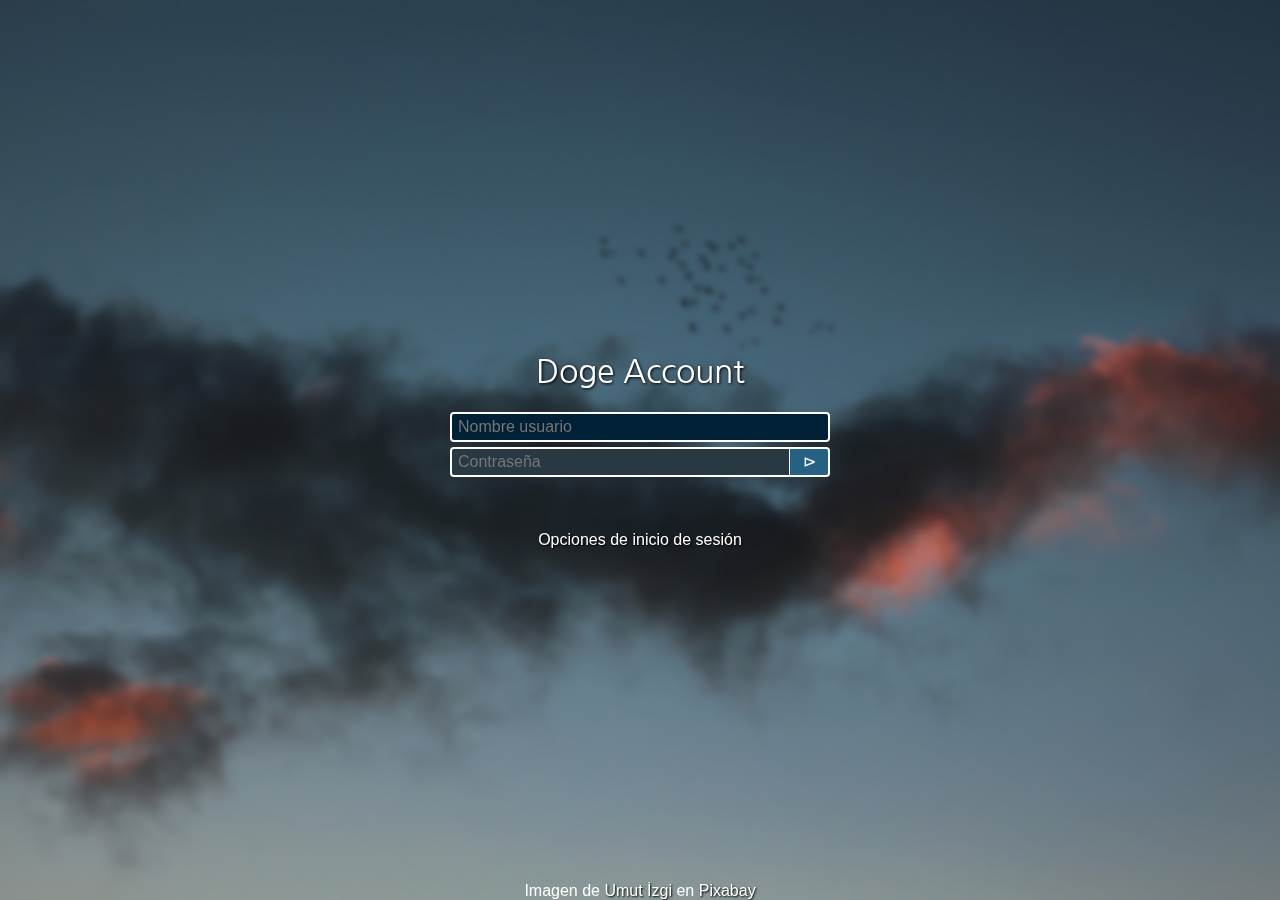
<file: index.html>
<!DOCTYPE html>
<html lang="es">
  <head>
    <meta charset="UTF-8" />
    <meta http-equiv="X-UA-Compatible" content="IE=edge" />
    <meta name="viewport" content="width=device-width, initial-scale=1.0" />
    <link
      rel="stylesheet"
      href="https://use.fontawesome.com/releases/v5.15.3/css/all.css"
      integrity="sha384-SZXxX4whJ79/gErwcOYf+zWLeJdY/qpuqC4cAa9rOGUstPomtqpuNWT9wdPEn2fk"
      crossorigin="anonymous"
    />
    <link rel="preconnect" href="https://fonts.gstatic.com" />
    <link
      href="https://fonts.googleapis.com/css2?family=Nanum+Gothic&display=swap"
      rel="stylesheet"
    />
    <link rel="stylesheet" href="./styles/normalize.css" />
    <link rel="stylesheet" href="./styles/main.css" />
    <title>Login Screen</title>
  </head>
  <body>

    <main>
      <section class="login-zone">
        <i class="far fa-user fa-7x"></i>
        <h1>Doge Account</h1>
        <form action="" method="POST">
          <input
            type="text"
            name="usuario"
            class="userInput"
            placeholder="Nombre usuario"            
          />
          <br />
          <div>
            <input
              type="password"
              name="clave"
              class="passInput"
              placeholder="Contrase&ntilde;a"
              disabled
            />
            <a href="./ui.html" class="btnSubmit"><p>&RightTriangle;</p></a>
            <!-- <a class="loginBtn" href="./ui.html" target="_self">&RightTriangle;</a> -->
          </div>
        </form>
      </section>
      <section class="login-options">
        <a href="#" >Opciones de inicio de sesi&oacute;n</a>
      </section>
      <div>Imagen de <a href="https://pixabay.com/es/users/umutizgi-11024074/?utm_source=link-attribution&amp;utm_medium=referral&amp;utm_campaign=image&amp;utm_content=5552482">Umut İzgi</a> en <a href="https://pixabay.com/es/?utm_source=link-attribution&amp;utm_medium=referral&amp;utm_campaign=image&amp;utm_content=5552482">Pixabay</a></div>
    </main>
  </body>
</html>
</file>
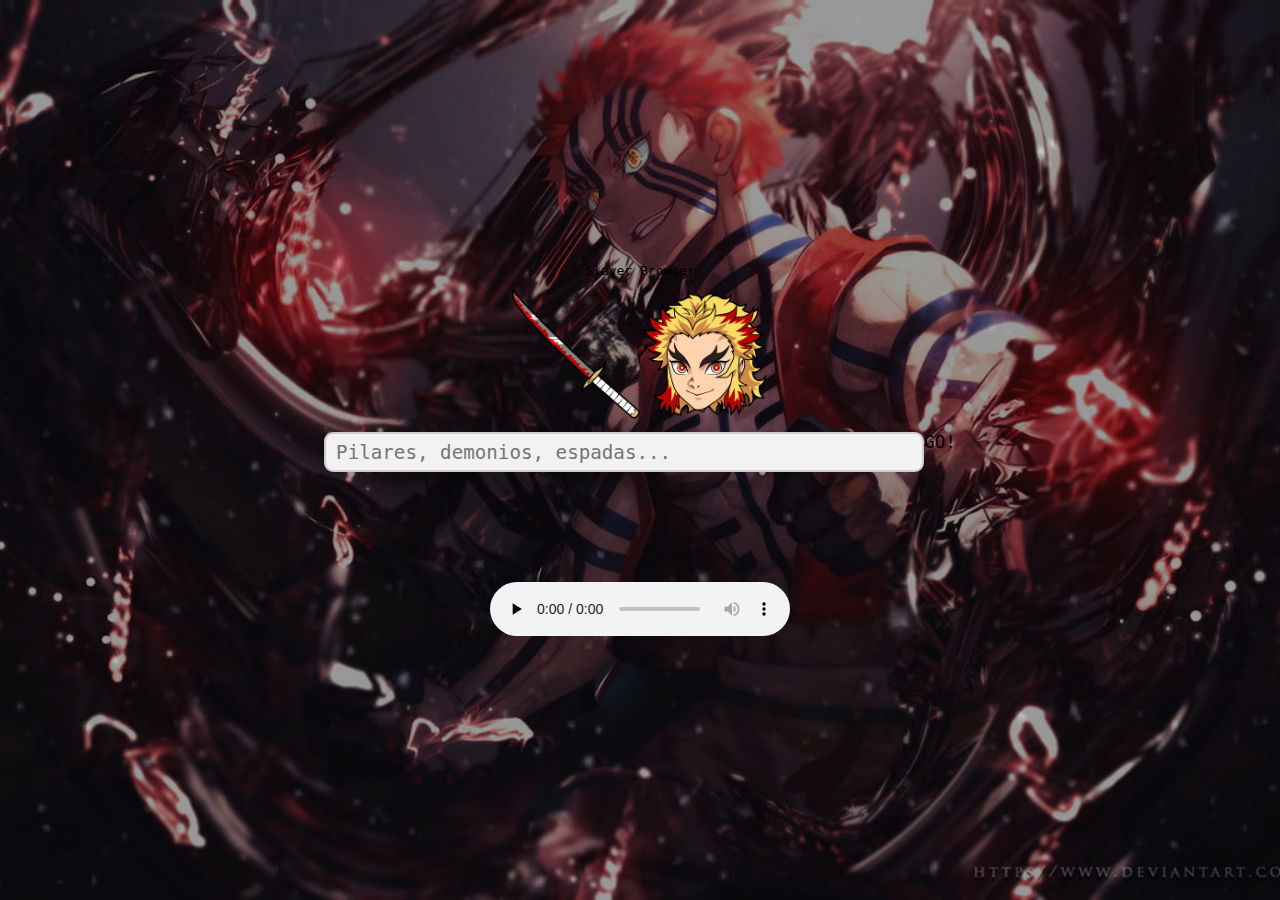
<file: browser.html>
<!DOCTYPE html>
<html lang="es">
  <head>
    <meta charset="UTF-8" />
    <meta http-equiv="X-UA-Compatible" content="IE=edge" />
    <meta name="viewport" content="width=device-width, initial-scale=1.0" />
    <link rel="stylesheet" href="./styles/normalize.css" />

    <link
    rel="stylesheet"
    href="https://use.fontawesome.com/releases/v5.15.3/css/all.css"
    integrity="sha384-SZXxX4whJ79/gErwcOYf+zWLeJdY/qpuqC4cAa9rOGUstPomtqpuNWT9wdPEn2fk"
    crossorigin="anonymous"
    />

    <link
      rel="stylesheet"
      href="https://cdn.jsdelivr.net/npm/bootstrap@4.6.0/dist/css/bootstrap.min.css"
      integrity="sha384-B0vP5xmATw1+K9KRQjQERJvTumQW0nPEzvF6L/Z6nronJ3oUOFUFpCjEUQouq2+l"
      crossorigin="anonymous"
    />
    <link rel="stylesheet" href="./styles/mainBrowser.css" />

    <script
      src="https://code.jquery.com/jquery-3.5.1.slim.min.js"
      integrity="sha384-DfXdz2htPH0lsSSs5nCTpuj/zy4C+OGpamoFVy38MVBnE+IbbVYUew+OrCXaRkfj"
      crossorigin="anonymous"
    ></script>
    <script
      src="https://cdn.jsdelivr.net/npm/popper.js@1.16.1/dist/umd/popper.min.js"
      integrity="sha384-9/reFTGAW83EW2RDu2S0VKaIzap3H66lZH81PoYlFhbGU+6BZp6G7niu735Sk7lN"
      crossorigin="anonymous"
    ></script>
    <script
      src="https://cdn.jsdelivr.net/npm/bootstrap@4.6.0/dist/js/bootstrap.min.js"
      integrity="sha384-+YQ4JLhjyBLPDQt//I+STsc9iw4uQqACwlvpslubQzn4u2UU2UFM80nGisd026JF"
      crossorigin="anonymous"
    ></script>

    <title>Document</title>
  </head>
  <body>
    <div class="barraDeTitulo">
      <span title="El mejor navegador para cazadores de demonios">Slayer Browser</span>
      <a href="./desktop.html" target="escritorio" title="Minimizar">
        <i class="far fa-window-minimize"></i>
      </a>
      <a href="./browser.html" target="_blank" title="Maximizar">
        <i class="far fa-square"></i>      
      </a>
      <a href="./desktop.html" target="escritorio" title="Cerrar">
        <i class="fas fa-times"></i>
      </a>      

    </div>
    <header>
      <img src="./img/Logo-rengoku.png" alt="doodle de doge" />
    </header>
    <section>
      <form>
        <input
          type="search"
          name="busquedaDeMuzan"
          placeholder="Pilares, demonios, espadas..."
        />

        <a
          tabindex="0"
          class="btn btn-danger"
          role="button"
          data-toggle="popover"
          data-trigger="focus"
          title="NO IMPLEMENTADO"
          data-content="Recuerda.. una vez adentrado en la oscuridad quedaras a merced de los demonios, buena suerte cazador!"
          >GO!</a
        >
      </form>
    </section>

    <audio controls preload="none" loop id="reproductor">
      <source src="./music/Akaza-Theme-LightVersion.mp3" />
      este es un elemento de audio no soportado por tu navegador, prueba con
      otro
    </audio>

    <script>
      var audio = document.getElementById("reproductor");
      audio.volume = 0.05;

      $(function () {
        $('[data-toggle="popover"]').popover();
      });
    </script>
  </body>
</html>
</file>
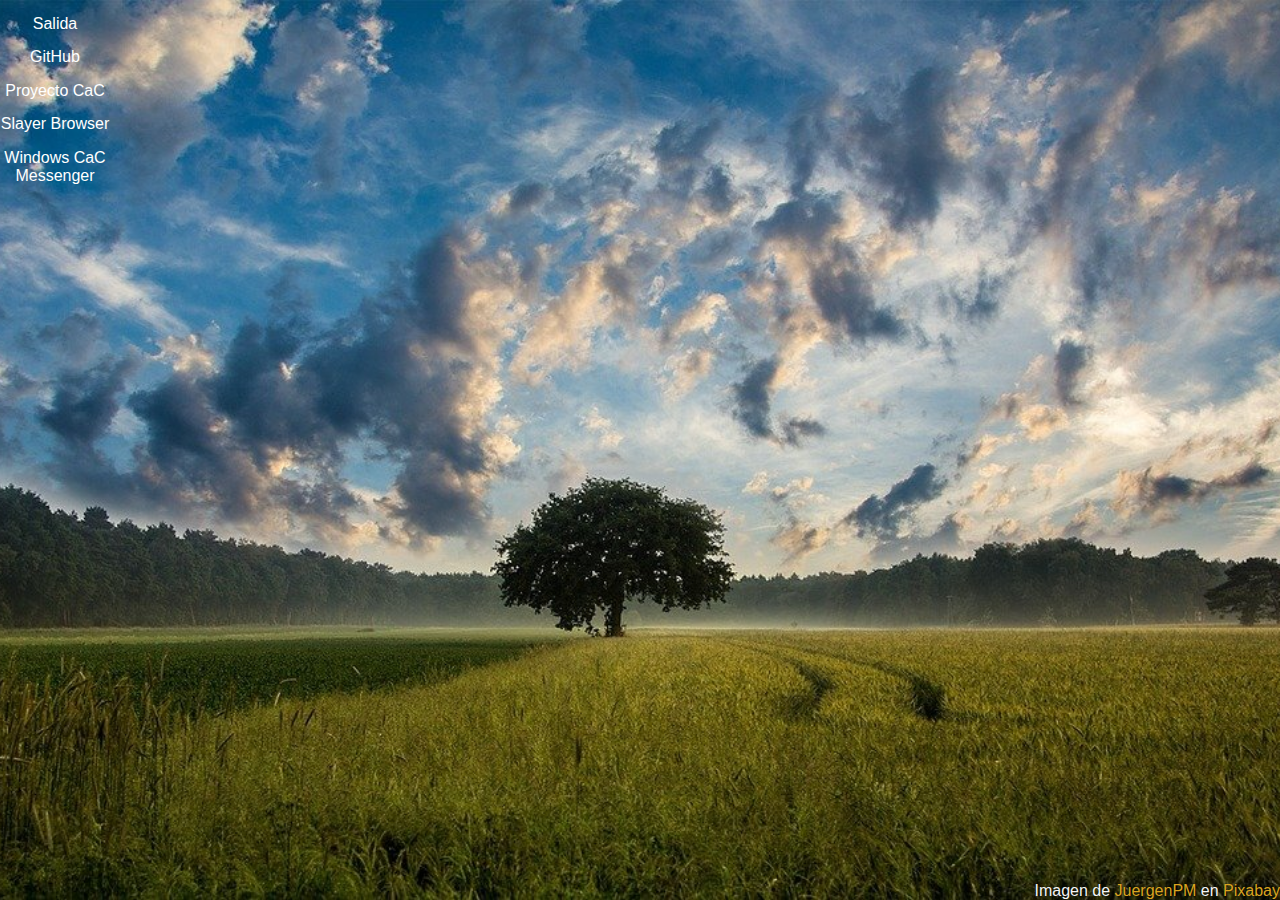
<file: desktop.html>
<!DOCTYPE html>
<html lang="es">
  <head>
    <meta charset="UTF-8" />
    <meta http-equiv="X-UA-Compatible" content="IE=edge" />
    <meta name="viewport" content="width=device-width, initial-scale=1.0" />
    <link
      rel="stylesheet"
      href="https://use.fontawesome.com/releases/v5.15.3/css/all.css"
      integrity="sha384-SZXxX4whJ79/gErwcOYf+zWLeJdY/qpuqC4cAa9rOGUstPomtqpuNWT9wdPEn2fk"
      crossorigin="anonymous"
    />
    <link rel="stylesheet" href="./styles/normalize.css" />
    <link rel="stylesheet" href="./styles/mainDesktop.css" />
    <title>Escritorio CaC</title>
  </head>
  <body>
    <nav class="taskbarBox">
      <a href="https://www.google.com.ar/" target="_blank" title="Sácame de aqui!">
        <div>
          <i class="fas fa-door-open fa-4x Shadow"></i>
          <p>Salida</p>
        </div>
      </a>
      <a href="https://github.com/gaston38kpo/" target="_blank" title="GitHub">
        <div>
          <i class="fab fa-github-alt fa-4x Shadow"></i>
          <p>GitHub</p>
        </div>
      </a>
      <a href="https://github.com/gaston38kpo/gaston38kpo.github.io" target="_blank" title="GitHub del proyecto">
        <div>
          <i class="fas fa-folder-open fa-4x Shadow"></i>
          <p>Proyecto CaC</p>
        </div>
      </a>
      <a href="./browser.html" target="escritorio" title="Slayer Browser">
        <div>
          <i class="fab fa-edge fa-4x Shadow"></i>
          <p>Slayer Browser</p>
        </div>
      </a>
      <a href="./messenger.html" target="escritorio" title="Messenger">
        <div>
          <i class="fab fa-facebook-messenger fa-4x Shadow"></i>
          <p>Windows CaC Messenger</p>
        </div>
      </a>
    </nav>
    <div class="agradecimiento">Imagen de <a href="https://pixabay.com/es/users/juergenpm-129615/?utm_source=link-attribution&amp;utm_medium=referral&amp;utm_campaign=image&amp;utm_content=247122">JuergenPM</a> en <a href="https://pixabay.com/es/?utm_source=link-attribution&amp;utm_medium=referral&amp;utm_campaign=image&amp;utm_content=247122">Pixabay</a></div>
  </body>
</html>
</file>
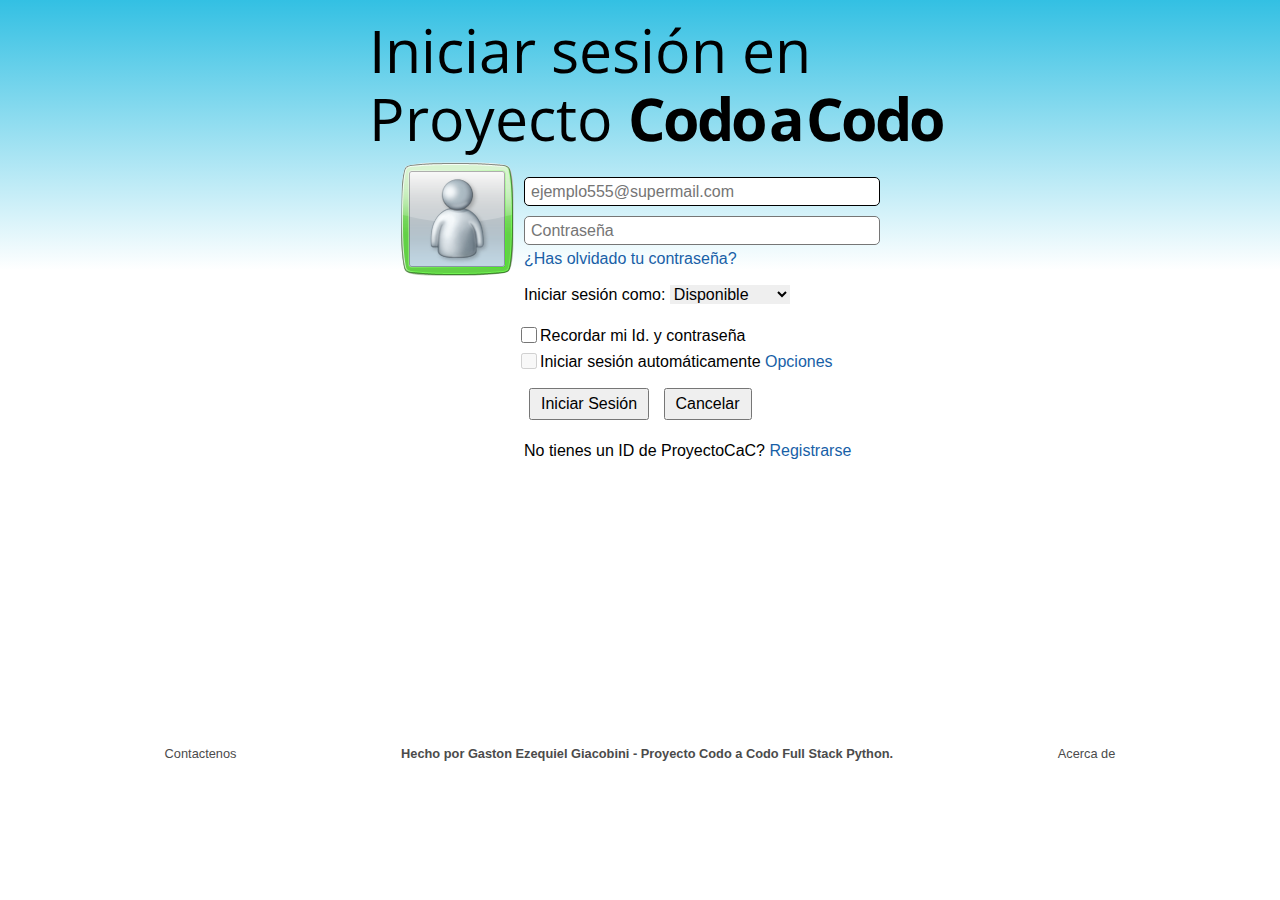
<file: messenger.html>
<!DOCTYPE html>
<html lang="es">
  <head>
    <meta charset="UTF-8" />
    <meta http-equiv="X-UA-Compatible" content="IE=edge" />
    <meta name="viewport" content="width=device-width, initial-scale=1.0" />
    <link rel="stylesheet" href="https://use.fontawesome.com/releases/v5.15.3/css/all.css" integrity="sha384-SZXxX4whJ79/gErwcOYf+zWLeJdY/qpuqC4cAa9rOGUstPomtqpuNWT9wdPEn2fk" crossorigin="anonymous">
    <link rel="preconnect" href="https://fonts.gstatic.com" />
    <link
      href="https://fonts.googleapis.com/css2?family=Open+Sans+Condensed:ital,wght@0,300;0,700;1,300&display=swap"
      rel="stylesheet"
    />
    <link rel="stylesheet" href="./styles/normalize.css" />
    <link rel="stylesheet" href="./styles/mainMessenger.css" />
    <title>Proyecto - Codo a Codo</title>
  </head>
  <body>
    <header class="tittleZone">
      <!-- Cabecera con titulo e icono de FAQ -->
      <h1 title="Es un titulo ficticio (a que te lo creiste we)">
        Iniciar sesi&oacute;n en <br />
        Proyecto <b>Codo a Codo</b>
      </h1>
      <a href="#" title="Ir a la seccion de ayuda"><i class="fas fa-question-circle fa-2x"></i></a>
    </header>
    
    <!-- CUERPO CON AVATAR Y LOGIN -->
    <section class="bodyAvatar-and-Login">
      <!-- AVATAR -->
      <article class="avatar" title="Solo es un .png"><img src="./img/marco-avatar.png" alt="Avatar" /></article>

      <article class="inicioDeSesion">
        <!-- ZONA DE INICIO DE SESION -->
        <form action="" method="POST">

          <!-- Ingreso de email y contraseña -->
          <input type="email" name="correo" size="35" class="dataInput" placeholder="ejemplo555@supermail.com" required="required" autofocus>
          <br />
          <input type="password" name="clave" size="35" class="dataInput" placeholder="Contrase&ntilde;a" required="required">
          <br />

          <!-- OPCIONES ADICIONALES DE INICIO DE SESION -->
          <a class="passwordOlvidado" title="Restablecer la contrase&ntilde;a" href="#" target="_blank">¿Has olvidado tu contrase&ntilde;a?</a>
          <br />

          <!-- Estado a mostrar al iniciar sesion -->
          <label for="estado" class="estado" title="Opciones de inicio de sesi&oacute;n">Iniciar sesi&oacute;n como: </label><i class="fas fa-square"></i>
          <select id="estado" name="estado" class="estado">            
            <option value="disponible">Disponible</option>
            <option value="desconectado">Ausente</option>
            <option value="ocupado">Ocupado</option>
            <option value="desconectado">Aparecer sin conexión</option>            
          </select>
          <br />

          <!-- Botones para guardar los datos (id y password) y/o elegir si se desea iniciar automaticamente -->
          <input type="checkbox" name="recordar-id" id="recordar-id" class="checkbox"><label class="checkboxLabel" for="recordar-id">Recordar mi Id. y contrase&ntilde;a</label>
          <br />
          
          <input type="checkbox" name="auto-login" id="auto-login" class="checkbox" disabled><label class="checkboxLabel" for="auto-login">Iniciar sesi&oacute;n autom&aacute;ticamente <a title="Cambiar opciones de inicio de sesi&oacute;n y de inicio" href="#">Opciones</a></label>
          <br />          

          <!-- Botones de inicio de sesion -->
          <input type="submit" value="Iniciar Sesi&oacute;n" id="btnSubmit" title="Welcome back to 2011!">
          <input type="reset" value="Cancelar" id="btnCancel" title="Resetear todos los campos">
        </form>

        <p class="registrarse">No tienes un ID de ProyectoCaC? <a title="Permite suscribirse al Proyecto" href="#">Registrarse</a></p>

      </article>
    </section>

    <footer class="footerIndex" id="contact">
      <a href="#">Contactenos</a>
      <p><strong>Hecho por Gaston Ezequiel Giacobini - Proyecto Codo a Codo Full Stack Python.</strong></p>
      <a href="#">Acerca de</a>
    </footer>
    <script src="https://ajax.googleapis.com/ajax/libs/jquery/2.1.1/jquery.min.js"></script>
    <script src="./javascript/mainMessenger.js"></script>
  </body>  
</html>
</file>
<file: styles/main.css>
/* ----GLOBAL---- */
*,
::before,
::after {
    box-sizing: inherit;
}
* {margin: 0;}
html {
    height: 100%;
    box-sizing: border-box;
}
body {
    background-image: url(../img/wallpaperLoginScreenHD.jpg);
    background-repeat: no-repeat;
    background-size: cover;
    background-position: center;
    backdrop-filter: blur(3px);
    
    height: 100vh;
    display: flex;
    justify-content: center;
    align-items: center;
    
    font-family: sans-serif;
    color: white;
    text-align: center;
}
a {
    text-decoration: none;
    color: white;
    text-shadow: 1px 1px 2px black;
    transition: font-size .2s ease;
}
a:hover {
    text-decoration: underline;
}
a:visited {
    color: white;
}
h1 {
    font-family: 'Nanum Gothic', sans-serif;
    font-weight: 100;
    text-shadow: 1px 1px 3px black;
}
i {
    text-shadow: 2px 3px 3px black;
    color: #627784e9;
}

    /* ----Todo dentro del BODY---- */

    /* ----Main---- */
/* Zona de login */
main {
    display: flex;
    flex-direction: column;
    width: 400px;
    padding: 0 10px;
    height: 100%;
    justify-content: center;
}
.login-zone{
    margin-top: auto;
}

form div {
    display: flex;
    align-items: stretch;
}

input {
    height: 35px;
}

input+div {
    margin: 3px 0;
    align-items: center;
}


/* Zona de inputs */
.userInput {
    /* Nombre usuario */
    background-color: #002036;
    color: white;
    border: 2px solid white;
    border-radius: 4px;

    width: 100%;
    margin-bottom: 5px;
    padding-left: 6px;
    transition: all .45s ease-out;
}
.userInput:focus {
    background-color: white;
    color: black;
    border: 2px solid #002036;
    outline: 0;
}

.passInput {
    /* Contraseña */
    background-color: #002036;
    color: white;

    width: 90%;
    margin-right: 0;
    padding-left: 6px;
    
    border: 2px solid white;
    border-right: 1px solid white;
    border-radius: 4px 0 0 4px;    
}
.passInput:disabled {
    background-color: #283944;
    cursor: not-allowed;
}

.btnSubmit {
    /* Boton */
    display: flex;
    justify-content: center;
    align-items: center;
    width: 10%;
    min-width: 40px;
    
    color: white;
    border: 2px solid white;
    border-left: none;
    border-radius: 0 4px 4px 0;
    background-color: #266184;
}
.btnSubmit:hover {
    text-decoration: none;
}
.btnSubmit p{
    margin: 0;
    padding: 0;
    text-shadow: none;
}
/* Zona de opciones adicionales */
.login-options {
    margin-top: 6vh;
}

.login-options a{
    font-size: 1.4rem;
}

main div {
    margin-top: auto;
}

/* MEDIA QUERIES */
@media only screen and (min-width: 480px) {
    .login-options a{
        font-size: 1rem;
    }

    input {
        height: 30px;
    }
}
</file>
<file: styles/mainBrowser.css>
html {
    position: relative;
    background: #5C97FF;
    overflow: hidden;
}

html:before {
    content: ' ';
    display: block;
    position: absolute;
    left: 0;
    top: 0;
    width: 100%;
    height: 100%;
    z-index: 0;
    opacity: 0.4;
    background-image: url(../img/wallpaper-nieve.gif);
    background-repeat: no-repeat;
    background-position: 50% 0;
    background-size: cover;
}

body {
    height: 100vh;
    display: flex;
    flex-direction: column;
    align-items: center;
    justify-content: center;
    
    background-image: url(../img/wallpaperAkazaHD.jpg);
    background-size: cover;
    background-position: top;

    font-family: monospace;
}

body * {
    z-index: 1;
}

header img {
    height: 150px;    
    width: auto;
}

form {
    display: flex;
    align-items: center;    
}

section {
    height: 150px;
}

input[type=search]{
    width: 60vw;
    max-width: 600px;
    min-width: 250px;
    height: 40px;
    padding-left: 10px;
    margin-right: 10;
    
    font-size: 1.2rem;

    background-color: #f2f2f2;
    border: 2px solid #ccc;
    border-radius: 9px;
    
    transition: all .2s ease-out;
}

input[type=search]:focus {
    border-color: #0090FC;
    box-shadow: 0 0 6px deepskyblue;

    color: #2FFB4B;
    background: #000401;
    outline: 0
}

.btn {
    height: 40px;
    font-size: 1.1rem;
}

/* @media screen and (max-width: 800px){} */
</file>
<file: styles/mainDesktop.css>
/* ----GLOBAL---- */
* {
    margin: 0;
    font-family: sans-serif;
}
body {
    background-image: url(../img/wallpaperDesktopHD.jpg);
    background-size: cover;
    background-position: center;

    display: flex;
    height: 100vh;

    font-size: .8rem;
    text-align: center;
    transition: font-size .2s ease;
}
a {
    text-decoration: none;
    color: black;
}

/* ----Todo dentro del BODY---- */

/* ----Iconos escritorio---- */
nav {
    display: flex;
    flex-direction: column;
    flex-wrap: wrap;
    width: 110px;
}

.taskbarBox a div{
    margin-top: 15px;
}

.taskbarBox p {
    color: white;
}

.Shadow {
    text-shadow: 0 0 1px black;
}

.fa-door-open {
    color: lightskyblue;
}

.fa-github-alt {
    color: #F8F8F8;
}

.fa-folder-open {
    color: #FED36C;
}

.fa-edge {
    color: #30BEDD;
}

.fa-facebook-messenger {
    color: #0098F6;
}

.agradecimiento {
    align-items: flex-end;
    margin: auto 0 0 auto;

    color: whitesmoke;
    text-shadow: 0 0 2px black;    
}

.agradecimiento a {
    color: goldenrod;
}

@media only screen and (min-width: 420px) {
    body {
        font-size: 1rem;
    }
}
</file>
<file: styles/mainMessenger.css>
/* ////////////////////////////////////// */
/*                GLOBAL                  */
/* ////////////////////////////////////// */

* {
    margin: 0;
    font-family: sans-serif;
}

body {
    background: linear-gradient(to bottom, #33C0E3, white 30vh);
    background-repeat: repeat-x;

    display: flex;
    flex-direction: column;
    height: auto;

    font-size: clamp(.7rem, min(2.5vh, 2.5vw), 1rem);
}

a {
    text-decoration: none;
    color: rgb(24, 95, 167)
}

a:visited {color: rgb(24, 95, 167)}

a:hover {text-decoration: underline;}

/* ////////////////////////////////////// */
/*                  BODY                  */
/* ////////////////////////////////////// */


/* ↓↓↓↓↓↓↓↓↓↓↓↓↓↓ Cabecera ↓↓↓↓↓↓↓↓↓↓↓↓↓↓ */
/* ↓↓↓↓↓↓↓↓↓↓↓↓↓↓↓↓↓↓↓↓↓↓↓↓↓↓↓↓↓↓↓↓↓↓↓↓↓↓ */

/* Titulo */
.tittleZone {
    display: flex;
    flex-direction: column-reverse;
    justify-content: flex-end;
    align-items: center;
}

.tittleZone h1 {
    font-family: 'Open Sans Condensed', sans-serif;
    font-weight: normal;
    font-size: 3.7em;
    
    margin: 0 0 10px 0;
    padding-left: 32px;
}

.tittleZone h1 b {
    font-family: 'Open Sans Condensed', sans-serif;
    word-spacing: -8px;
    letter-spacing: -3px;
}

/* Icono de Ayuda */
.tittleZone a {
    color: #0f2faf;
    margin: 16px 16px 0 0;
    align-self: flex-end;
}

/* ↓SECCION DEL AVATAR, LOGIN Y REGISTRARSE↓ */
/* ↓↓↓↓↓↓↓↓↓↓↓↓↓↓↓↓↓↓↓↓↓↓↓↓↓↓↓↓↓↓↓↓↓↓↓↓↓↓ */

.bodyAvatar-and-Login{
    display: flex;
    justify-content: center;
    height: 65vh;
}

/* Avatar */
.avatar {
    width: auto;
    height: auto;
    max-width: 114px;
    max-height: 114px;
    margin-right: 10px;
}
/* ↓↓↓↓↓↓↓↓↓↓↓↓↓↓ INPUTS ↓↓↓↓↓↓↓↓↓↓↓↓↓↓↓↓ */
/* ↓↓↓↓↓↓↓↓↓↓↓↓↓↓↓↓↓↓↓↓↓↓↓↓↓↓↓↓↓↓↓↓↓↓↓↓↓↓ */

.inicioDeSesion {
    margin-top: 10px;
    display: flex;
    flex-direction: column;
}

.inicioDeSesion form * {margin: 5px auto;}

/* Logins Inputs */
.dataInput {
    height: 25px;
    padding-left: 6px;
    
    border: 1px solid #767676;
    border-radius: 5px;
}

.dataInput:focus {
    border: 1.1px solid black;
    outline: 0;
}

/* ↓OPCIONES ADICIONALES DE INICIO DE SESION↓ */
/* ↓↓↓↓↓↓↓↓↓↓↓↓↓↓↓↓↓↓↓↓↓↓↓↓↓↓↓↓↓↓↓↓↓↓↓↓↓↓ */

/* Menu desplegable del login STATUS */
.fa-square {
    color: #3EDD0F;
    text-shadow: 0 0 1px black;
}

#estado {
    margin: 16px 0;
    border: none;
    width: 120px;
}

/* Checkboxs opcionales para guardar sesion */
.checkbox {
    position: relative;
    top: 2px;
    right: 3px;
    
    width: 16px;
    height: 16px;
}

/* ↓↓↓↓↓↓↓↓↓↓↓↓↓↓↓Botones↓↓↓↓↓↓↓↓↓↓↓↓↓↓↓↓ */
/* ↓↓↓↓↓↓↓↓↓↓↓↓↓↓↓↓↓↓↓↓↓↓↓↓↓↓↓↓↓↓↓↓↓↓↓↓↓↓ */

#btnSubmit, #btnCancel {
    margin: 16px 5px;
    padding: 5px 10px;
}

/* ↓↓↓↓↓↓↓↓↓↓↓Zona de Registro↓↓↓↓↓↓↓↓↓↓↓ */
/* ↓↓↓↓↓↓↓↓↓↓↓↓↓↓↓↓↓↓↓↓↓↓↓↓↓↓↓↓↓↓↓↓↓↓↓↓↓↓ */

.registrarse{margin-top: 6px;}

/* ////////////////////////////////////// */
/*                 FOOTER                 */
/* ////////////////////////////////////// */

footer.footerIndex {
    height: 10%;
    width: 100%;
    padding-bottom: 1%;
    
    display: flex;
    justify-content: space-evenly;
    align-items: flex-end;
    
    font-size: .8em;
    color: #4b4b4b;
}

footer a {color: #4b4b4b;}

footer a:visited {color: #4b4b4b;}


/* ************************************************ */
/* ***************** MEDIA QUERYS ***************** */
/* ************************************************ */

/* ****************************************** */
/* ***************** MOBILE ***************** */
/* ****************************************** */

@media only screen and (max-width: 425px) {
    /* ////////////////////////////////////// */
    /*             GLOBAL MOBILE              */
    /* ////////////////////////////////////// */

    body {
        height: 100vh
        ;
        display: flex;
        align-items: center;
        justify-content: center;

        text-align: center;
        font-size: 1rem;
    }

    /* ////////////////////////////////////// */
    /*              BODY MOBILE               */
    /* ////////////////////////////////////// */

    /* ↓↓↓↓↓↓↓↓↓↓↓↓↓↓ Cabecera ↓↓↓↓↓↓↓↓↓↓↓↓↓↓ */
    /* ↓↓↓↓↓↓↓↓↓↓↓↓↓↓↓↓↓↓↓↓↓↓↓↓↓↓↓↓↓↓↓↓↓↓↓↓↓↓ */

    /* Titulo */
    .tittleZone, #contact, .DesktopOnly, .fa-square, .TabletOnly {display: none;}
    
    /* ↓SECCION DEL AVATAR, LOGIN Y REGISTRARSE↓ */
    /* ↓↓↓↓↓↓↓↓↓↓↓↓↓↓↓↓↓↓↓↓↓↓↓↓↓↓↓↓↓↓↓↓↓↓↓↓↓↓ */

    /* Avatar */    
    .bodyAvatar-and-Login {
        height: auto;
        
        justify-content: space-evenly;
        flex-direction: column;
        align-items: center;
    }
    
    .avatar {
        display: flex;
        justify-content: center;
        align-items: center;
        
        margin: 0;
        max-width: none;
        max-height: none;
    }
    
    .avatar img {
        margin: 8px 0;
        width: 30vw;
        min-width: 114px;
    }
    
    /* ↓↓↓↓↓↓↓↓↓↓↓↓↓↓ INPUTS ↓↓↓↓↓↓↓↓↓↓↓↓↓↓↓↓ */
    /* ↓↓↓↓↓↓↓↓↓↓↓↓↓↓↓↓↓↓↓↓↓↓↓↓↓↓↓↓↓↓↓↓↓↓↓↓↓↓ */

    .inicioDeSesion {
        width: 100%;
        margin-top: 0;
    }

    /* Inputs EMAIL y PASSWORD */
    .dataInput {
        width: 85%;
        height: 35px;
    }

    /* OPCIONES ADICIONALES DE INICIO DE SESION */
    /* ↓↓↓↓↓↓↓↓↓↓↓↓↓↓↓↓↓↓↓↓↓↓↓↓↓↓↓↓↓↓↓↓↓↓↓↓↓↓ */
    
    /* Olvidaste tu contraseña? */
    .passwordOlvidado {font-size: 1.1rem;}

    /* Menu desplegable del login STATUS */
    #estado {
        font-size: 1.2rem;
        
        padding: 5px;
        margin: 10px 0;
        width: min-content;

        outline: 0;
        border-radius: 50px;
        border: 1px solid gray;
    }

    #estado * {text-justify: center;}

    /* Checkboxs opcionales para guardar sesion */
    /* ↓↓↓↓↓↓↓↓↓↓↓↓↓↓↓↓↓↓↓↓↓↓↓↓↓↓↓↓↓↓↓↓↓↓↓↓↓↓ */
    
    .checkbox {
        width: 22px;
        height: 22px;
    }
    
    .checkboxLabel, .registrarse {font-size: 1.2rem;}
    
    /* ↓↓↓↓↓↓↓↓↓↓↓↓↓↓ Botones ↓↓↓↓↓↓↓↓↓↓↓↓↓↓↓ */
    /* ↓↓↓↓↓↓↓↓↓↓↓↓↓↓↓↓↓↓↓↓↓↓↓↓↓↓↓↓↓↓↓↓↓↓↓↓↓↓ */
    
    #btnSubmit, #btnCancel {
        margin: 10px auto;
        padding: 7px 12px;
        
        display: block;
        width: 200px;
        
        font-size: 1.2rem;
    }
    
    /* ↓↓↓↓↓↓↓↓↓↓ Zona de Registro ↓↓↓↓↓↓↓↓↓↓ */
    /* ↓↓↓↓↓↓↓↓↓↓↓↓↓↓↓↓↓↓↓↓↓↓↓↓↓↓↓↓↓↓↓↓↓↓↓↓↓↓ */

    .registrarse {
        width: 200px;
        padding: 8px 0;
        margin: 0 auto 0;
        
        border: 1px solid #A2A2A2;
        background-color: #EFEFEF;
        color: black;
    }

    .registrarse:hover {text-decoration: none;}

    .registrarse:visited {color: black;}
}

/* ****************************************** */
/* ***************** TABLET ***************** */
/* ****************************************** */
@media only screen and (min-width: 426px) and (max-width: 960px) { 
    /* ////////////////////////////////////// */
    /*             GLOBAL TABLET              */
    /* ////////////////////////////////////// */

    .MobileOnly, .DesktopOnly, #contact {display: none;}
    
    body {
        justify-content: center;
        font-size: 1rem;
    }

    /* ////////////////////////////////////// */
    /*              BODY TABLET               */
    /* ////////////////////////////////////// */

    /* ↓↓↓↓↓↓↓↓↓↓↓↓↓↓ Cabecera ↓↓↓↓↓↓↓↓↓↓↓↓↓↓ */
    /* ↓↓↓↓↓↓↓↓↓↓↓↓↓↓↓↓↓↓↓↓↓↓↓↓↓↓↓↓↓↓↓↓↓↓↓↓↓↓ */

    /* Titulo */
    .tittleZone {
        margin-bottom: 20px;
        font-size: .9rem;
    }

    /* Avatar */
    .bodyAvatar-and-Login {
        align-items: flex-start;
        text-align: center;
    }
    
    .avatar {        
        max-width: none;
        max-height: none;
        
    }

    .avatar img {
        width: 25vw;
        max-width: 160px;
        margin-left: 8px;
        
        text-align: center;
    }
    
    /* ↓↓↓↓↓↓↓↓↓↓↓↓↓↓ INPUTS ↓↓↓↓↓↓↓↓↓↓↓↓↓↓↓↓ */
    /* ↓↓↓↓↓↓↓↓↓↓↓↓↓↓↓↓↓↓↓↓↓↓↓↓↓↓↓↓↓↓↓↓↓↓↓↓↓↓ */

    form {margin-left: 3vw;}

    /* Inputs EMAIL y PASSWORD */
    .dataInput {
        width: 85%;
        height: 35px;
    }

    /* OPCIONES ADICIONALES DE INICIO DE SESION */
    /* ↓↓↓↓↓↓↓↓↓↓↓↓↓↓↓↓↓↓↓↓↓↓↓↓↓↓↓↓↓↓↓↓↓↓↓↓↓↓ */

    /* Checkboxs opcionales para guardar sesion */
    /* ↓↓↓↓↓↓↓↓↓↓↓↓↓↓↓↓↓↓↓↓↓↓↓↓↓↓↓↓↓↓↓↓↓↓↓↓↓↓ */

    .checkbox {
        width: 20px;
        height: 20px;
    }
    
    .checkboxLabel {
        font-size: 1.1rem;
        text-align: center;
    }

    /* ↓↓↓↓↓↓↓↓↓↓ Zona de Registro ↓↓↓↓↓↓↓↓↓↓ */
    /* ↓↓↓↓↓↓↓↓↓↓↓↓↓↓↓↓↓↓↓↓↓↓↓↓↓↓↓↓↓↓↓↓↓↓↓↓↓↓ */

    .registrarse {
        margin: 0;
        
        font-size: 1rem;
        text-align: center;
        font-size: 1.2rem;
        text-decoration: none;
    }

    /* ////////////////////////////////////// */
    /*             FOOTER TABLET              */
    /* ////////////////////////////////////// */

    footer * {font-size: 1rem;}

}

/* ****************************************** */
/* ***************** DESKTOP ***************** */
/* ****************************************** */
@media only screen and (min-width: 961px) { 
    /* ////////////////////////////////////// */
    /*             GLOBAL DESKTOP             */
    /* ////////////////////////////////////// */

    .MobileOnly, .TabletOnly {display: none;}
        
}
</file>
